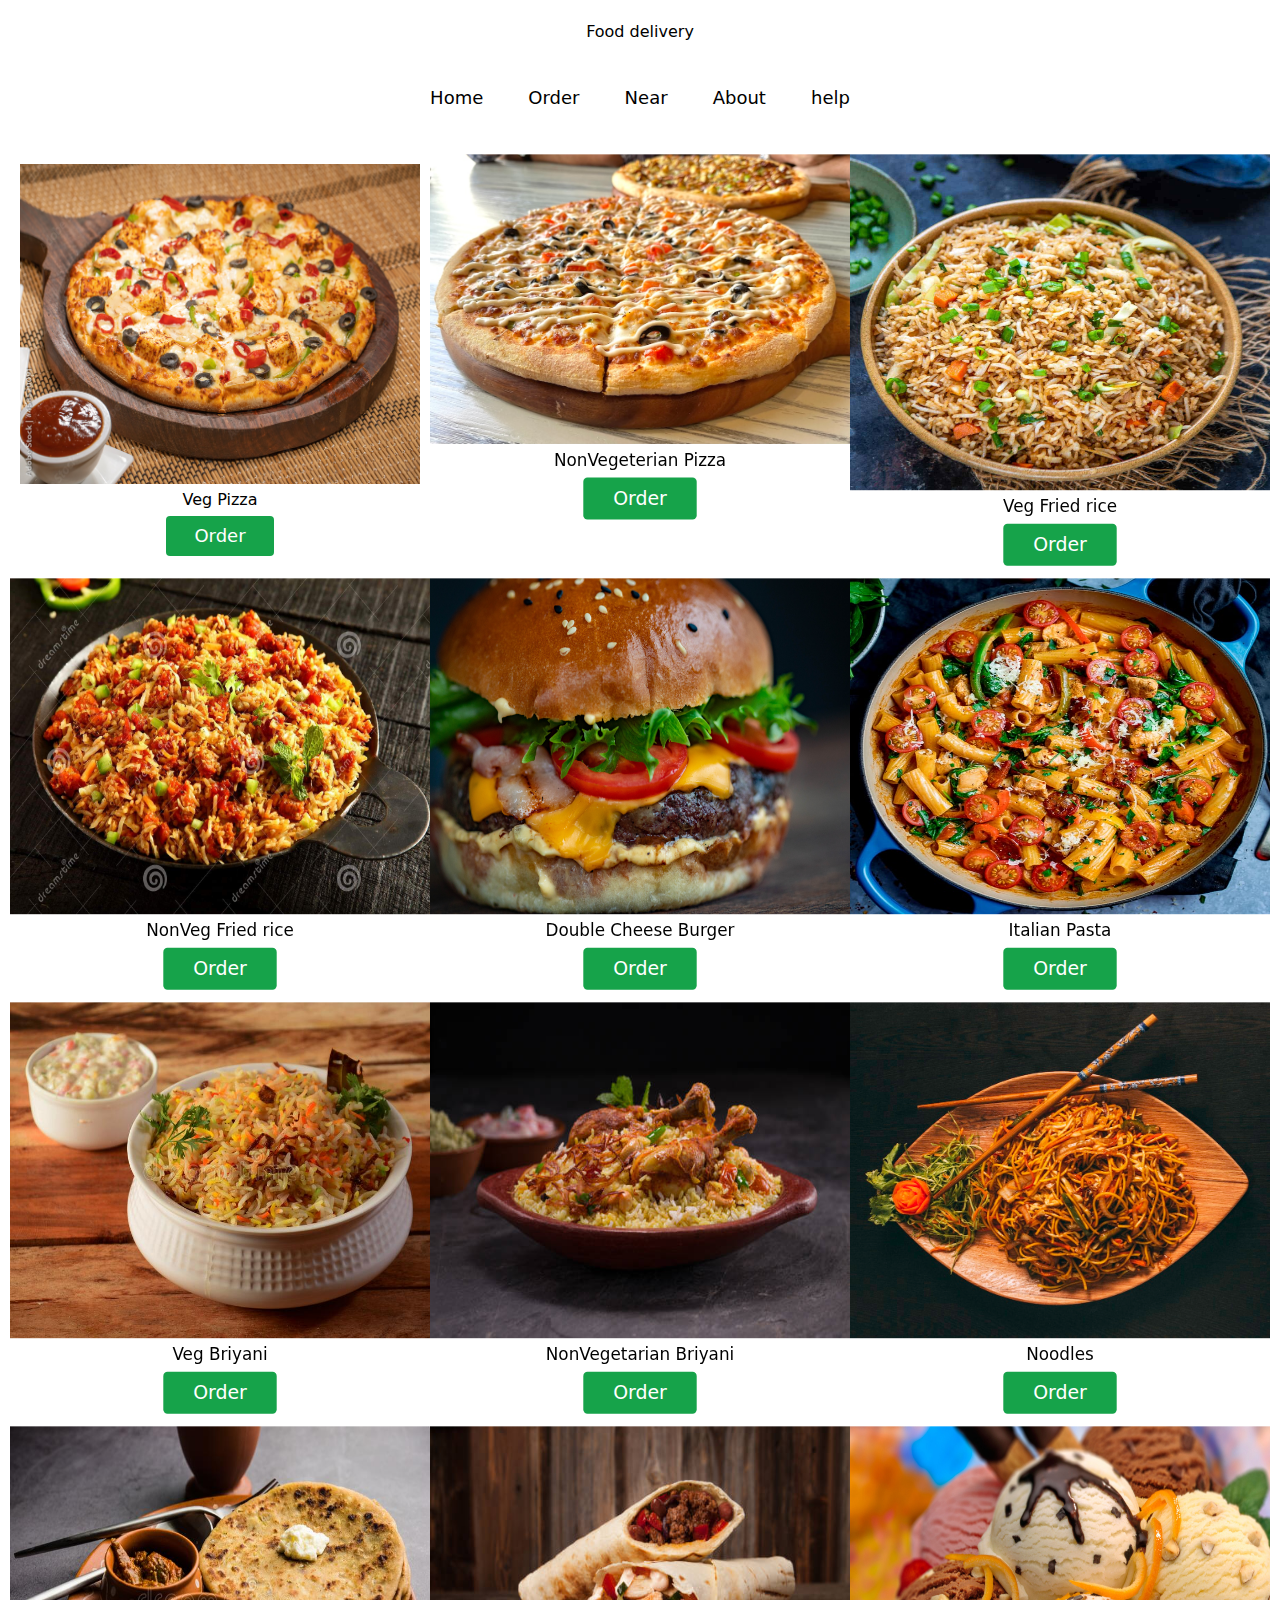
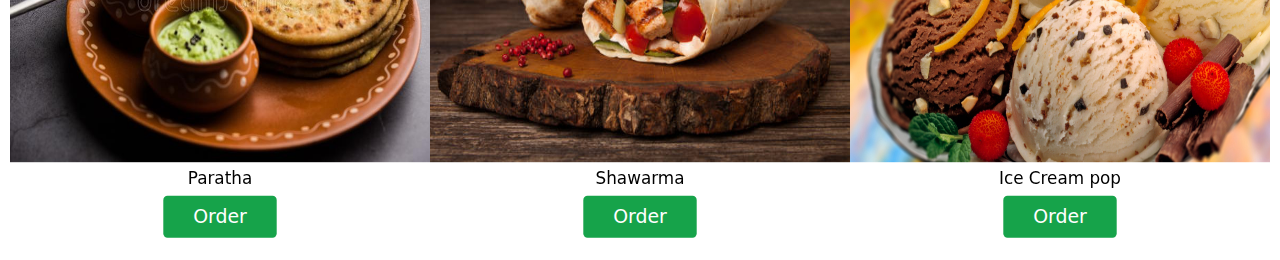
<file: index.html>
<!DOCTYPE html>
<html>
<head>
	<title>Food delivery</title>
	<link rel="stylesheet" type="text/css" href="./style.css">
</head>
<body class="font-sans m-0 p-0 box-border">

<h1 class="text-center text-darkred p-5">Food delivery</h1>
<nav class="bg-lime grid place-items-center">
	<ul ul class="list-none">
		<a href='#'><li class="inline-block p-5 no-underline text-black transition duration-200 text-lg hover:bg-firebrick hover:text-white">Home</li></a>
		<a href='#'><li class="inline-block p-5 no-underline text-black transition duration-200 text-lg hover:bg-firebrick hover:text-white">Order</li></a> 
		<a href='#'><li class="inline-block p-5 no-underline text-black transition duration-200 text-lg hover:bg-firebrick hover:text-white">Near</li></a>
		<a href='./about-us.html'><li class="inline-block p-5 no-underline text-black transition duration-200 text-lg hover:bg-firebrick hover:text-white">About</li></a>
		<a href='#'><li class="inline-block p-5 no-underline text-black transition duration-200 text-lg hover:bg-firebrick hover:text-white">help</li></a>
	</ul>
</nav>
   <!-- items here -->
<section class="grid grid-cols-3 gap-y-8 gap-x-5 py-8 px-5">
	
	<div class="item">
		<img 
		class="hover:transform  hover:scale-105 h-80"
		src="images/pizza1.jpg"
		     width="500"
		     height="500"/>
		<h4 class="p-1 text-center">Veg Pizza</h4>
		<button class="py-1.5 px-7 border-none outline-none bg-green-600 text-white cursor-pointer rounded text-lg block mx-auto transition duration-200 transform hover:scale-110">Order</button>
	</div>
	<div class="transform scale-105">
		<img
		class="hover:transform  hover:scale-105 h-70"
		 src="images/pizza2.jpg"
		     width="500"
		     height="500 "/>
		<h4 class="p-1 text-center">NonVegeterian  Pizza</h4>
		<button class="py-1.5 px-7 border-none outline-none bg-green-600 text-white cursor-pointer rounded text-lg block mx-auto transition duration-200 transform hover:scale-110">Order</button>
	</div>
	<div class="transform scale-105">
		<img 
		class="hover:transform  hover:scale-105 h-80"
		src="images/fried rice1.jpg"
		     width="500"
		     height="500 "/>
		<h4 class="p-1 text-center">Veg Fried rice</h4>
		<button class="py-1.5 px-7 border-none outline-none bg-green-600 text-white cursor-pointer rounded text-lg block mx-auto transition duration-200 transform hover:scale-110">Order</button>
	</div>
	<div class="transform scale-105">
		<img 
		class="hover:transform  hover:scale-105 h-80"
		src="images/fried rice2.jpg"
		     width="500"
		     height="500 "/>
		<h4 class="p-1 text-center">NonVeg Fried rice</h4>
		<button class="py-1.5 px-7 border-none outline-none bg-green-600 text-white cursor-pointer rounded text-lg block mx-auto transition duration-200 transform hover:scale-110">Order</button>
	</div>
	<div class="transform scale-105">
		<img
		class="hover:transform  hover:scale-105 h-80" 
		 src="images/burger.jpg"
		     width="500"
		     height="500 "/>
		<h4 class="p-1 text-center"> Double Cheese Burger</h4>
		<button class="py-1.5 px-7 border-none outline-none bg-green-600 text-white cursor-pointer rounded text-lg block mx-auto transition duration-200 transform hover:scale-110">Order</button>
	</div>
	<div class="transform scale-105">
		<img 
		class="hover:transform  hover:scale-105 h-80"
		src="images/pasta.jpg"
		     width="500"
		     height="500 "/>
		<h4 class="p-1 text-center">Italian Pasta</h4>
		<button class="py-1.5 px-7 border-none outline-none bg-green-600 text-white cursor-pointer rounded text-lg block mx-auto transition duration-200 transform hover:scale-110">Order</button>
	</div>
	<div class="transform scale-105">
		<img 
		class="hover:transform  hover:scale-105 h-80"
		src="images/briyani1.jpg"
		     width="500"
		     height="500 "/>
		<h4 class="p-1 text-center">Veg Briyani</h4>
		<button class="py-1.5 px-7 border-none outline-none bg-green-600 text-white cursor-pointer rounded text-lg block mx-auto transition duration-200 transform hover:scale-110">Order</button>
	</div>
	<div class="transform scale-105">
		<img 
		class="hover:transform  hover:scale-105 h-80"
		src="images/briyani2.jpg"
		     width="500"
		     height="500 "/>
		<h4 class="p-1 text-center">NonVegetarian Briyani</h4>
		<button class="py-1.5 px-7 border-none outline-none bg-green-600 text-white cursor-pointer rounded text-lg block mx-auto transition duration-200 transform hover:scale-110">Order</button>
	</div>
	<div class="transform scale-105">
		<img 
		class="hover:transform  hover:scale-105 h-80"
		src="images/noodles.jpg"
		     width="500"
		     height="500 "/>
		<h4 class="p-1 text-center">Noodles</h4>
		<button class="py-1.5 px-7 border-none outline-none bg-green-600 text-white cursor-pointer rounded text-lg block mx-auto transition duration-200 transform hover:scale-110">Order</button>
	</div>
	<div class="transform scale-105">
		<img 
		class="hover:transform  hover:scale-105 h-80"
		src="images/paratha.jpg"
		     width="500"
		     height="500 "/>
		<h4 class="p-1 text-center">Paratha</h4>
		<button class="py-1.5 px-7 border-none outline-none bg-green-600 text-white cursor-pointer rounded text-lg block mx-auto transition duration-200 transform hover:scale-110">Order</button>
	</div>
	<div class="transform scale-105">
		<img 
		class="hover:transform  hover:scale-105 h-80"
		src="images/shawarma.jpg"
		     width="500"
		     height="500 "/>
		<h4 class="p-1 text-center">Shawarma</h4>
		<button class="py-1.5 px-7 border-none outline-none bg-green-600 text-white cursor-pointer rounded text-lg block mx-auto transition duration-200 transform hover:scale-110">Order</button>
	</div>
	<div class="transform scale-105">
		<img
		class="hover:transform  hover:scale-105 h-80"
		 src="images/icecream.jpg"
		     width="500"
		     height="500 "/>
		<h4 class="p-1 text-center">Ice Cream pop</h4>
		<button class="py-1.5 px-7 border-none outline-none bg-green-600 text-white cursor-pointer rounded text-lg block mx-auto transition duration-200 transform hover:scale-110">Order</button>
	</div>

</section>		

</body>
</html>
</file>
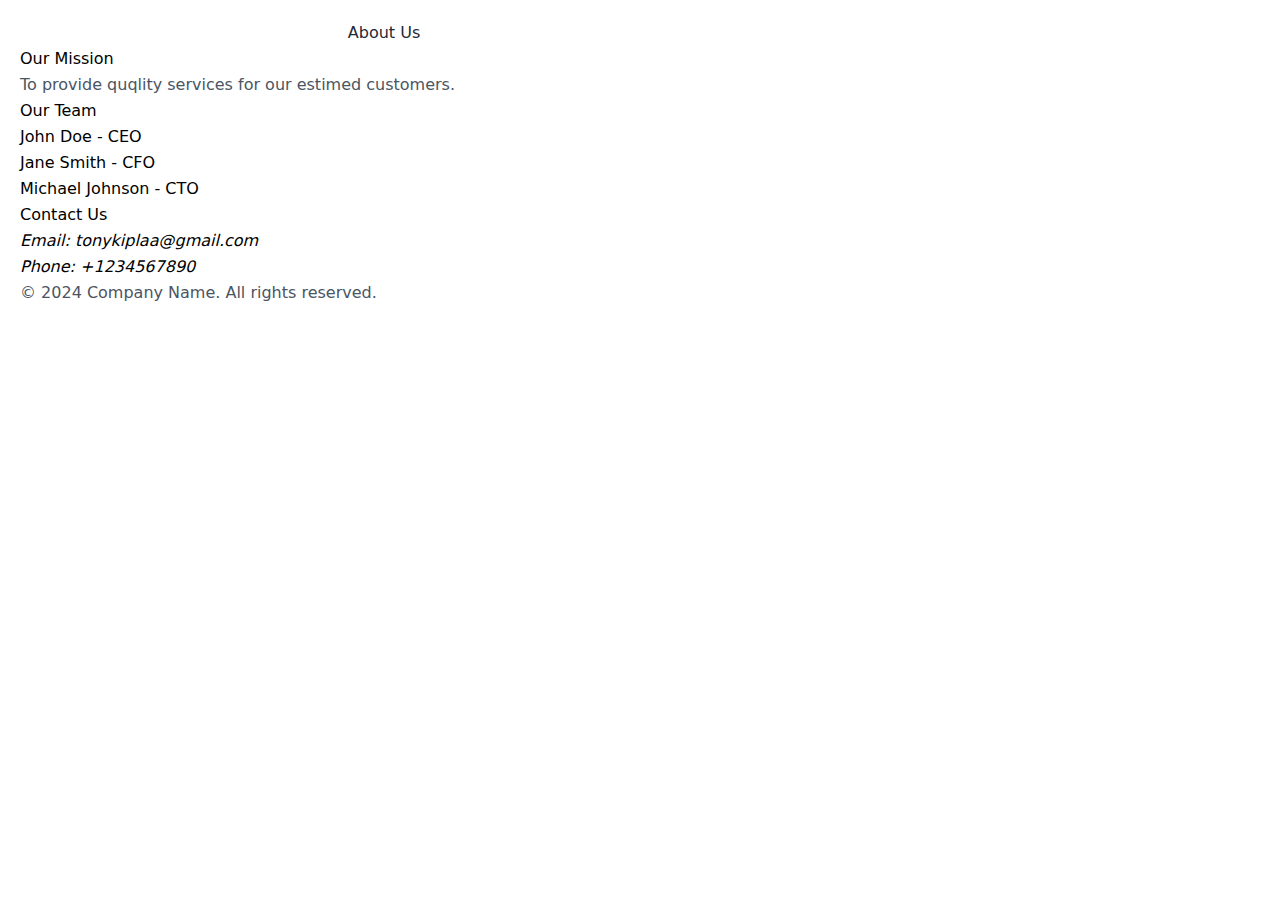
<file: about-us.html>
<!DOCTYPE html>
<html lang="en">
<head>
    <meta charset="UTF-8">
    <meta name="viewport" content="width=device-width, initial-scale=1.0">
    <title>About Us</title>
    <link rel="stylesheet" type="text/css" href="style.css">
    <style class="text-gray-800 text-center">
       

    </style>
</head>
<body class="font-sans font-arial leading-relaxed p-5 max-w-3xl mx-aut">
    <header>
        <h1 class="text-gray-800 text-center">About Us</h1>
    </header>
    <main>
        <section>
            <h2>Our Mission</h2>
            <p class="text-gray-600">To provide quqlity services for our estimed customers.</p>
        </section>
        <section>
            <h2>Our Team</h2>
            <ul>
                <li>John Doe - CEO</li>
                <li>Jane Smith - CFO</li>
                <li>Michael Johnson - CTO</li>
            </ul>
        </section>
        <section>
            <h2>Contact Us</h2>
            <address>
                Email: <a href="mailto:info@example.com">tonykiplaa@gmail.com</a><br>
                Phone: +1234567890
            </address>
        </section>
    </main>
    <footer>
        <p class="text-gray-600">&copy; 2024 Company Name. All rights reserved.</p>
    </footer>
</body>
</html>
</file>
<file: style.css>
/*
! tailwindcss v3.4.4 | MIT License | https://tailwindcss.com
*/

/*
1. Prevent padding and border from affecting element width. (https://github.com/mozdevs/cssremedy/issues/4)
2. Allow adding a border to an element by just adding a border-width. (https://github.com/tailwindcss/tailwindcss/pull/116)
*/

*,
::before,
::after {
  box-sizing: border-box;
  /* 1 */
  border-width: 0;
  /* 2 */
  border-style: solid;
  /* 2 */
  border-color: #e5e7eb;
  /* 2 */
}

::before,
::after {
  --tw-content: '';
}

/*
1. Use a consistent sensible line-height in all browsers.
2. Prevent adjustments of font size after orientation changes in iOS.
3. Use a more readable tab size.
4. Use the user's configured `sans` font-family by default.
5. Use the user's configured `sans` font-feature-settings by default.
6. Use the user's configured `sans` font-variation-settings by default.
7. Disable tap highlights on iOS
*/

html,
:host {
  line-height: 1.5;
  /* 1 */
  -webkit-text-size-adjust: 100%;
  /* 2 */
  -moz-tab-size: 4;
  /* 3 */
  -o-tab-size: 4;
     tab-size: 4;
  /* 3 */
  font-family: ui-sans-serif, system-ui, sans-serif, "Apple Color Emoji", "Segoe UI Emoji", "Segoe UI Symbol", "Noto Color Emoji";
  /* 4 */
  font-feature-settings: normal;
  /* 5 */
  font-variation-settings: normal;
  /* 6 */
  -webkit-tap-highlight-color: transparent;
  /* 7 */
}

/*
1. Remove the margin in all browsers.
2. Inherit line-height from `html` so users can set them as a class directly on the `html` element.
*/

body {
  margin: 0;
  /* 1 */
  line-height: inherit;
  /* 2 */
}

/*
1. Add the correct height in Firefox.
2. Correct the inheritance of border color in Firefox. (https://bugzilla.mozilla.org/show_bug.cgi?id=190655)
3. Ensure horizontal rules are visible by default.
*/

hr {
  height: 0;
  /* 1 */
  color: inherit;
  /* 2 */
  border-top-width: 1px;
  /* 3 */
}

/*
Add the correct text decoration in Chrome, Edge, and Safari.
*/

abbr:where([title]) {
  -webkit-text-decoration: underline dotted;
          text-decoration: underline dotted;
}

/*
Remove the default font size and weight for headings.
*/

h1,
h2,
h3,
h4,
h5,
h6 {
  font-size: inherit;
  font-weight: inherit;
}

/*
Reset links to optimize for opt-in styling instead of opt-out.
*/

a {
  color: inherit;
  text-decoration: inherit;
}

/*
Add the correct font weight in Edge and Safari.
*/

b,
strong {
  font-weight: bolder;
}

/*
1. Use the user's configured `mono` font-family by default.
2. Use the user's configured `mono` font-feature-settings by default.
3. Use the user's configured `mono` font-variation-settings by default.
4. Correct the odd `em` font sizing in all browsers.
*/

code,
kbd,
samp,
pre {
  font-family: ui-monospace, SFMono-Regular, Menlo, Monaco, Consolas, "Liberation Mono", "Courier New", monospace;
  /* 1 */
  font-feature-settings: normal;
  /* 2 */
  font-variation-settings: normal;
  /* 3 */
  font-size: 1em;
  /* 4 */
}

/*
Add the correct font size in all browsers.
*/

small {
  font-size: 80%;
}

/*
Prevent `sub` and `sup` elements from affecting the line height in all browsers.
*/

sub,
sup {
  font-size: 75%;
  line-height: 0;
  position: relative;
  vertical-align: baseline;
}

sub {
  bottom: -0.25em;
}

sup {
  top: -0.5em;
}

/*
1. Remove text indentation from table contents in Chrome and Safari. (https://bugs.chromium.org/p/chromium/issues/detail?id=999088, https://bugs.webkit.org/show_bug.cgi?id=201297)
2. Correct table border color inheritance in all Chrome and Safari. (https://bugs.chromium.org/p/chromium/issues/detail?id=935729, https://bugs.webkit.org/show_bug.cgi?id=195016)
3. Remove gaps between table borders by default.
*/

table {
  text-indent: 0;
  /* 1 */
  border-color: inherit;
  /* 2 */
  border-collapse: collapse;
  /* 3 */
}

/*
1. Change the font styles in all browsers.
2. Remove the margin in Firefox and Safari.
3. Remove default padding in all browsers.
*/

button,
input,
optgroup,
select,
textarea {
  font-family: inherit;
  /* 1 */
  font-feature-settings: inherit;
  /* 1 */
  font-variation-settings: inherit;
  /* 1 */
  font-size: 100%;
  /* 1 */
  font-weight: inherit;
  /* 1 */
  line-height: inherit;
  /* 1 */
  letter-spacing: inherit;
  /* 1 */
  color: inherit;
  /* 1 */
  margin: 0;
  /* 2 */
  padding: 0;
  /* 3 */
}

/*
Remove the inheritance of text transform in Edge and Firefox.
*/

button,
select {
  text-transform: none;
}

/*
1. Correct the inability to style clickable types in iOS and Safari.
2. Remove default button styles.
*/

button,
input:where([type='button']),
input:where([type='reset']),
input:where([type='submit']) {
  -webkit-appearance: button;
  /* 1 */
  background-color: transparent;
  /* 2 */
  background-image: none;
  /* 2 */
}

/*
Use the modern Firefox focus style for all focusable elements.
*/

:-moz-focusring {
  outline: auto;
}

/*
Remove the additional `:invalid` styles in Firefox. (https://github.com/mozilla/gecko-dev/blob/2f9eacd9d3d995c937b4251a5557d95d494c9be1/layout/style/res/forms.css#L728-L737)
*/

:-moz-ui-invalid {
  box-shadow: none;
}

/*
Add the correct vertical alignment in Chrome and Firefox.
*/

progress {
  vertical-align: baseline;
}

/*
Correct the cursor style of increment and decrement buttons in Safari.
*/

::-webkit-inner-spin-button,
::-webkit-outer-spin-button {
  height: auto;
}

/*
1. Correct the odd appearance in Chrome and Safari.
2. Correct the outline style in Safari.
*/

[type='search'] {
  -webkit-appearance: textfield;
  /* 1 */
  outline-offset: -2px;
  /* 2 */
}

/*
Remove the inner padding in Chrome and Safari on macOS.
*/

::-webkit-search-decoration {
  -webkit-appearance: none;
}

/*
1. Correct the inability to style clickable types in iOS and Safari.
2. Change font properties to `inherit` in Safari.
*/

::-webkit-file-upload-button {
  -webkit-appearance: button;
  /* 1 */
  font: inherit;
  /* 2 */
}

/*
Add the correct display in Chrome and Safari.
*/

summary {
  display: list-item;
}

/*
Removes the default spacing and border for appropriate elements.
*/

blockquote,
dl,
dd,
h1,
h2,
h3,
h4,
h5,
h6,
hr,
figure,
p,
pre {
  margin: 0;
}

fieldset {
  margin: 0;
  padding: 0;
}

legend {
  padding: 0;
}

ol,
ul,
menu {
  list-style: none;
  margin: 0;
  padding: 0;
}

/*
Reset default styling for dialogs.
*/

dialog {
  padding: 0;
}

/*
Prevent resizing textareas horizontally by default.
*/

textarea {
  resize: vertical;
}

/*
1. Reset the default placeholder opacity in Firefox. (https://github.com/tailwindlabs/tailwindcss/issues/3300)
2. Set the default placeholder color to the user's configured gray 400 color.
*/

input::-moz-placeholder, textarea::-moz-placeholder {
  opacity: 1;
  /* 1 */
  color: #9ca3af;
  /* 2 */
}

input::placeholder,
textarea::placeholder {
  opacity: 1;
  /* 1 */
  color: #9ca3af;
  /* 2 */
}

/*
Set the default cursor for buttons.
*/

button,
[role="button"] {
  cursor: pointer;
}

/*
Make sure disabled buttons don't get the pointer cursor.
*/

:disabled {
  cursor: default;
}

/*
1. Make replaced elements `display: block` by default. (https://github.com/mozdevs/cssremedy/issues/14)
2. Add `vertical-align: middle` to align replaced elements more sensibly by default. (https://github.com/jensimmons/cssremedy/issues/14#issuecomment-634934210)
   This can trigger a poorly considered lint error in some tools but is included by design.
*/

img,
svg,
video,
canvas,
audio,
iframe,
embed,
object {
  display: block;
  /* 1 */
  vertical-align: middle;
  /* 2 */
}

/*
Constrain images and videos to the parent width and preserve their intrinsic aspect ratio. (https://github.com/mozdevs/cssremedy/issues/14)
*/

img,
video {
  max-width: 100%;
  height: auto;
}

/* Make elements with the HTML hidden attribute stay hidden by default */

[hidden] {
  display: none;
}

*, ::before, ::after {
  --tw-border-spacing-x: 0;
  --tw-border-spacing-y: 0;
  --tw-translate-x: 0;
  --tw-translate-y: 0;
  --tw-rotate: 0;
  --tw-skew-x: 0;
  --tw-skew-y: 0;
  --tw-scale-x: 1;
  --tw-scale-y: 1;
  --tw-pan-x:  ;
  --tw-pan-y:  ;
  --tw-pinch-zoom:  ;
  --tw-scroll-snap-strictness: proximity;
  --tw-gradient-from-position:  ;
  --tw-gradient-via-position:  ;
  --tw-gradient-to-position:  ;
  --tw-ordinal:  ;
  --tw-slashed-zero:  ;
  --tw-numeric-figure:  ;
  --tw-numeric-spacing:  ;
  --tw-numeric-fraction:  ;
  --tw-ring-inset:  ;
  --tw-ring-offset-width: 0px;
  --tw-ring-offset-color: #fff;
  --tw-ring-color: rgb(59 130 246 / 0.5);
  --tw-ring-offset-shadow: 0 0 #0000;
  --tw-ring-shadow: 0 0 #0000;
  --tw-shadow: 0 0 #0000;
  --tw-shadow-colored: 0 0 #0000;
  --tw-blur:  ;
  --tw-brightness:  ;
  --tw-contrast:  ;
  --tw-grayscale:  ;
  --tw-hue-rotate:  ;
  --tw-invert:  ;
  --tw-saturate:  ;
  --tw-sepia:  ;
  --tw-drop-shadow:  ;
  --tw-backdrop-blur:  ;
  --tw-backdrop-brightness:  ;
  --tw-backdrop-contrast:  ;
  --tw-backdrop-grayscale:  ;
  --tw-backdrop-hue-rotate:  ;
  --tw-backdrop-invert:  ;
  --tw-backdrop-opacity:  ;
  --tw-backdrop-saturate:  ;
  --tw-backdrop-sepia:  ;
  --tw-contain-size:  ;
  --tw-contain-layout:  ;
  --tw-contain-paint:  ;
  --tw-contain-style:  ;
}

::backdrop {
  --tw-border-spacing-x: 0;
  --tw-border-spacing-y: 0;
  --tw-translate-x: 0;
  --tw-translate-y: 0;
  --tw-rotate: 0;
  --tw-skew-x: 0;
  --tw-skew-y: 0;
  --tw-scale-x: 1;
  --tw-scale-y: 1;
  --tw-pan-x:  ;
  --tw-pan-y:  ;
  --tw-pinch-zoom:  ;
  --tw-scroll-snap-strictness: proximity;
  --tw-gradient-from-position:  ;
  --tw-gradient-via-position:  ;
  --tw-gradient-to-position:  ;
  --tw-ordinal:  ;
  --tw-slashed-zero:  ;
  --tw-numeric-figure:  ;
  --tw-numeric-spacing:  ;
  --tw-numeric-fraction:  ;
  --tw-ring-inset:  ;
  --tw-ring-offset-width: 0px;
  --tw-ring-offset-color: #fff;
  --tw-ring-color: rgb(59 130 246 / 0.5);
  --tw-ring-offset-shadow: 0 0 #0000;
  --tw-ring-shadow: 0 0 #0000;
  --tw-shadow: 0 0 #0000;
  --tw-shadow-colored: 0 0 #0000;
  --tw-blur:  ;
  --tw-brightness:  ;
  --tw-contrast:  ;
  --tw-grayscale:  ;
  --tw-hue-rotate:  ;
  --tw-invert:  ;
  --tw-saturate:  ;
  --tw-sepia:  ;
  --tw-drop-shadow:  ;
  --tw-backdrop-blur:  ;
  --tw-backdrop-brightness:  ;
  --tw-backdrop-contrast:  ;
  --tw-backdrop-grayscale:  ;
  --tw-backdrop-hue-rotate:  ;
  --tw-backdrop-invert:  ;
  --tw-backdrop-opacity:  ;
  --tw-backdrop-saturate:  ;
  --tw-backdrop-sepia:  ;
  --tw-contain-size:  ;
  --tw-contain-layout:  ;
  --tw-contain-paint:  ;
  --tw-contain-style:  ;
}

.m-0 {
  margin: 0px;
}

.mx-auto {
  margin-left: auto;
  margin-right: auto;
}

.box-border {
  box-sizing: border-box;
}

.block {
  display: block;
}

.inline-block {
  display: inline-block;
}

.grid {
  display: grid;
}

.h-80 {
  height: 20rem;
}

.max-w-3xl {
  max-width: 48rem;
}

.scale-105 {
  --tw-scale-x: 1.05;
  --tw-scale-y: 1.05;
  transform: translate(var(--tw-translate-x), var(--tw-translate-y)) rotate(var(--tw-rotate)) skewX(var(--tw-skew-x)) skewY(var(--tw-skew-y)) scaleX(var(--tw-scale-x)) scaleY(var(--tw-scale-y));
}

.transform {
  transform: translate(var(--tw-translate-x), var(--tw-translate-y)) rotate(var(--tw-rotate)) skewX(var(--tw-skew-x)) skewY(var(--tw-skew-y)) scaleX(var(--tw-scale-x)) scaleY(var(--tw-scale-y));
}

.cursor-pointer {
  cursor: pointer;
}

.list-none {
  list-style-type: none;
}

.grid-cols-3 {
  grid-template-columns: repeat(3, minmax(0, 1fr));
}

.place-items-center {
  place-items: center;
}

.gap-x-5 {
  -moz-column-gap: 1.25rem;
       column-gap: 1.25rem;
}

.gap-y-8 {
  row-gap: 2rem;
}

.rounded {
  border-radius: 0.25rem;
}

.border-none {
  border-style: none;
}

.bg-green-600 {
  --tw-bg-opacity: 1;
  background-color: rgb(22 163 74 / var(--tw-bg-opacity));
}

.p-0 {
  padding: 0px;
}

.p-1 {
  padding: 0.25rem;
}

.p-5 {
  padding: 1.25rem;
}

.px-5 {
  padding-left: 1.25rem;
  padding-right: 1.25rem;
}

.px-7 {
  padding-left: 1.75rem;
  padding-right: 1.75rem;
}

.py-1 {
  padding-top: 0.25rem;
  padding-bottom: 0.25rem;
}

.py-1\.5 {
  padding-top: 0.375rem;
  padding-bottom: 0.375rem;
}

.py-8 {
  padding-top: 2rem;
  padding-bottom: 2rem;
}

.text-center {
  text-align: center;
}

.font-sans {
  font-family: ui-sans-serif, system-ui, sans-serif, "Apple Color Emoji", "Segoe UI Emoji", "Segoe UI Symbol", "Noto Color Emoji";
}

.text-lg {
  font-size: 1.125rem;
  line-height: 1.75rem;
}

.leading-relaxed {
  line-height: 1.625;
}

.text-black {
  --tw-text-opacity: 1;
  color: rgb(0 0 0 / var(--tw-text-opacity));
}

.text-white {
  --tw-text-opacity: 1;
  color: rgb(255 255 255 / var(--tw-text-opacity));
}

.text-gray-600 {
  --tw-text-opacity: 1;
  color: rgb(75 85 99 / var(--tw-text-opacity));
}

.text-gray-800 {
  --tw-text-opacity: 1;
  color: rgb(31 41 55 / var(--tw-text-opacity));
}

.no-underline {
  text-decoration-line: none;
}

.outline-none {
  outline: 2px solid transparent;
  outline-offset: 2px;
}

.transition {
  transition-property: color, background-color, border-color, text-decoration-color, fill, stroke, opacity, box-shadow, transform, filter, -webkit-backdrop-filter;
  transition-property: color, background-color, border-color, text-decoration-color, fill, stroke, opacity, box-shadow, transform, filter, backdrop-filter;
  transition-property: color, background-color, border-color, text-decoration-color, fill, stroke, opacity, box-shadow, transform, filter, backdrop-filter, -webkit-backdrop-filter;
  transition-timing-function: cubic-bezier(0.4, 0, 0.2, 1);
  transition-duration: 150ms;
}

.duration-200 {
  transition-duration: 200ms;
}

.hover\:scale-110:hover {
  --tw-scale-x: 1.1;
  --tw-scale-y: 1.1;
  transform: translate(var(--tw-translate-x), var(--tw-translate-y)) rotate(var(--tw-rotate)) skewX(var(--tw-skew-x)) skewY(var(--tw-skew-y)) scaleX(var(--tw-scale-x)) scaleY(var(--tw-scale-y));
}

.hover\:scale-105:hover {
  --tw-scale-x: 1.05;
  --tw-scale-y: 1.05;
  transform: translate(var(--tw-translate-x), var(--tw-translate-y)) rotate(var(--tw-rotate)) skewX(var(--tw-skew-x)) skewY(var(--tw-skew-y)) scaleX(var(--tw-scale-x)) scaleY(var(--tw-scale-y));
}

.hover\:transform:hover {
  transform: translate(var(--tw-translate-x), var(--tw-translate-y)) rotate(var(--tw-rotate)) skewX(var(--tw-skew-x)) skewY(var(--tw-skew-y)) scaleX(var(--tw-scale-x)) scaleY(var(--tw-scale-y));
}

.hover\:text-white:hover {
  --tw-text-opacity: 1;
  color: rgb(255 255 255 / var(--tw-text-opacity));
}
</file>
